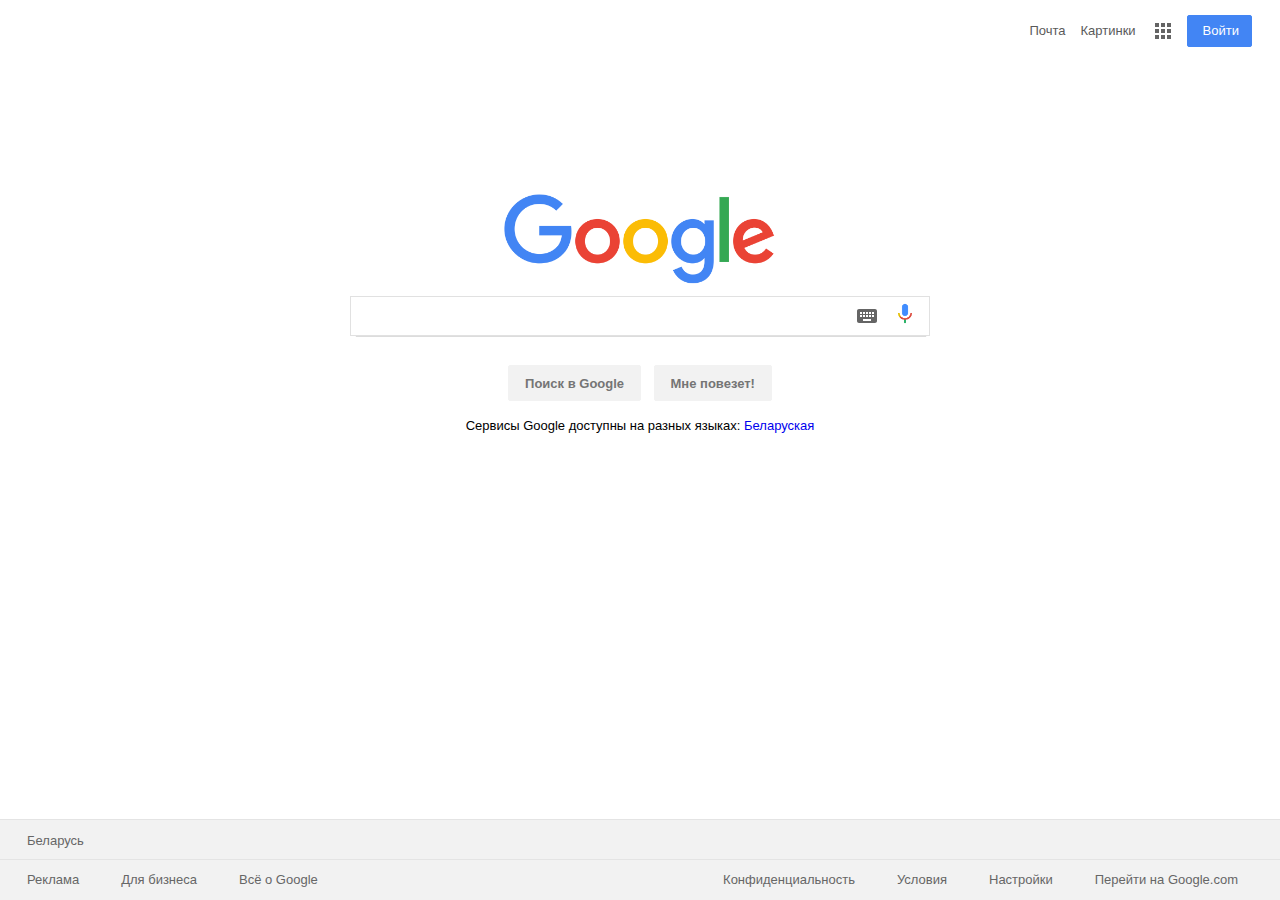
<file: index.html>
<!DOCTYPE html>
	<html>

		<head>
			<title>Google</title>
		    <link rel="stylesheet" href="google.css" />
		    <link rel="shortcut icon" href="favicon.ico" type="image/png" />
		    <meta http-equiv="Content-Type" content="text/html; charset=utf-8" />
		</head>

		<body>

			<header>
				
				<a id="mail" href="https://www.google.com/intl/ru/gmail/about/" id="head_1">Почта</a>
				<a id="pictures" href="https://www.google.by/search?q=%D0%BA%D0%B0%D1%80%D1%82%D0%B8%D0%BD%D0%BA%D0%B8+%D0%B3%D1%83%D0%B3%D0%BB&tbm=isch&tbo=u&source=univ&sa=X&ved=0ahUKEwj0geqKmsnYAhWIjSwKHVGvB3kQsAQILA&biw=1637&bih=958" id="head_2">Картинки</a>
				 <svg id="head_list" height="24" viewBox="0 0 24 24" width="24" xmlns="http://www.w3.org/2000/svg">
                <path d="M4 8h4V4H4v4zm6 12h4v-4h-4v4zm-6 0h4v-4H4v4zm0-6h4v-4H4v4zm6 0h4v-4h-4v4zm6-10v4h4V4h-4zm-6 4h4V4h-4v4zm6 6h4v-4h-4v4zm0 6h4v-4h-4v4z"/>
                <path d="M0 0h24v24H0z" fill="none"/>
            	</svg>
            	<button id="head_button">Войти</button>
			
			</header>
			
			<div id="form_wrapper">
				
				<form id="form" action="google.html" method="post">
					<img id="form_logo" src="logo.png" width="272" height="92" alt="Google logo image"/>
					<div id="input">
           			 	<input id="search" type="text" name="request" />
            			<svg id="keyboard" height="24" viewBox="0 0 24 24" width="24" xmlns="http://www.w3.org/2000/svg">
               				 <path d="M20 5H4c-1.1 0-1.99.9-1.99 2L2 17c0 1.1.9 2 2 2h16c1.1 0 2-.9 2-2V7c0-1.1-.9-2-2-2zm-9 3h2v2h-2V8zm0 3h2v2h-2v-2zM8 8h2v2H8V8zm0 3h2v2H8v-2zm-1 2H5v-2h2v2zm0-3H5V8h2v2zm9 7H8v-2h8v2zm0-4h-2v-2h2v2zm0-3h-2V8h2v2zm3 3h-2v-2h2v2zm0-3h-2V8h2v2z"/>
                			<path d="M0 0h24v24H0zm0 0h24v24H0z" fill="none"/>
            			</svg>
            			<img id="micro" src="micro.png" width="24" height="24"/>
        			</div>
        			<div id="buttons">
        				<button id="button_search" ">Поиск в Google</button>
        				<button id="button_luck">Мне повезет!</button>
        			</div>
				</form>	
				<p >Сервисы Google доступны на разных языках: <a id="language" href="https://www.google.by/setprefs?sig=0_HR-SA8pEO9H85wOqW_h2CabsrlQ%3D&hl=be&source=homepage&sa=X&ved=0ahUKEwiA1Iu79s3YAhXJFSwKHSmvDxIQ2ZgBCAg">Беларуская</a></p>
			</div>

			
		</body>

		<footer>
			<div id="footer_firstline">
				<p class="firstline">Беларусь</p>
			</div>
			<div id="footer_secondline">
				<ul id="footer_left">
	        		<li class="f_left">Реклама</li>
	       	 		<li class="f_left">Для бизнеса</li>
	        		<li class="f_left">Всё о Google</li>
	    		</ul>
	    		<ul id="footer_right">
	        		<li class="f_left">Конфиденциальность</li>
	       			<li class="f_left">Условия</li>
	        		<li class="f_left">Настройки</li>
	       		 	<li class="f_left">Перейти на Google.com</li>
	    		</ul>
    	</div>
		</footer>

	</html>
</file>
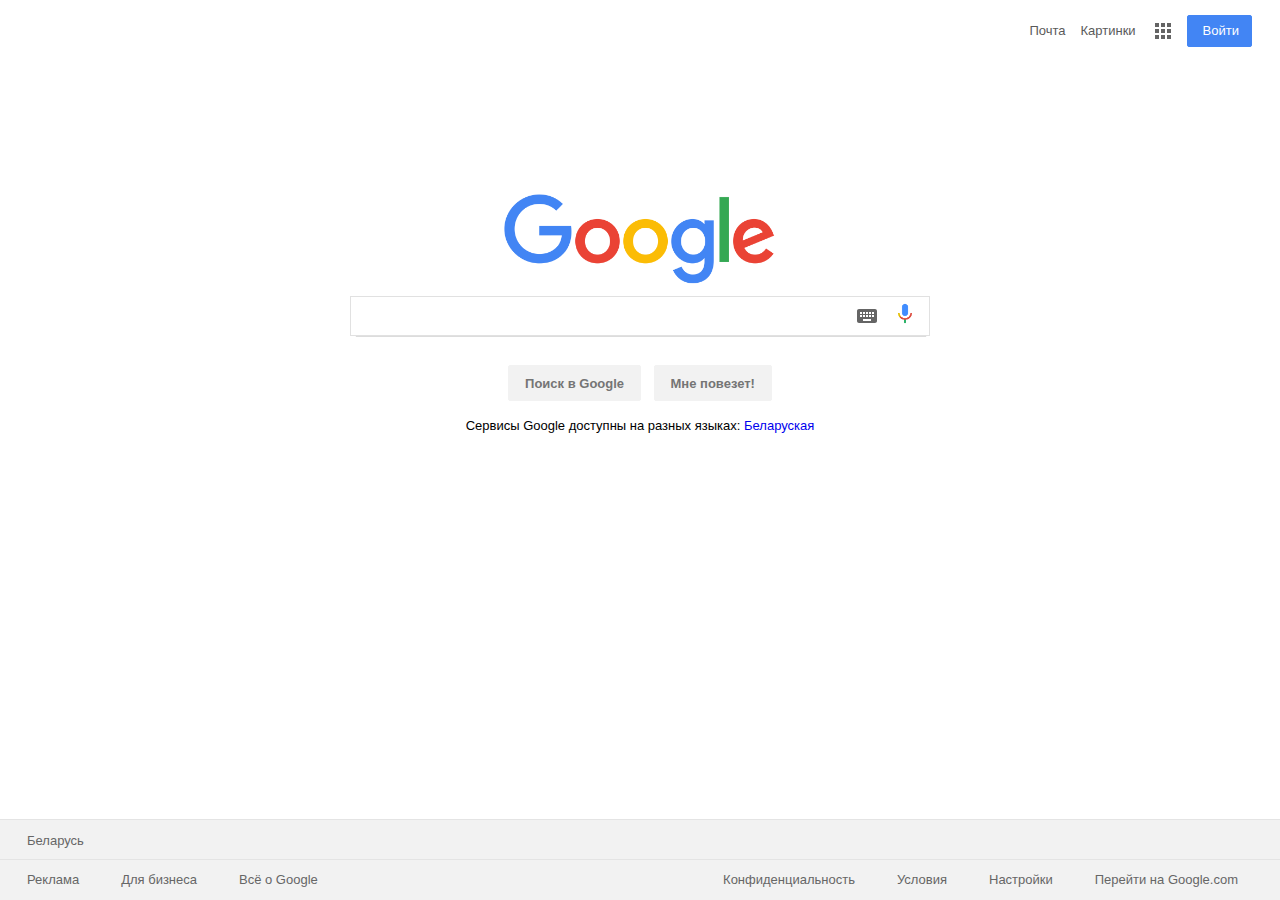
<file: google.html>
<!DOCTYPE html>
	<html>

		<head>
			<title>Google</title>
		    <link rel="stylesheet" href="google.css" />
		    <link rel="shortcut icon" href="favicon.ico" type="image/png" />
		    <meta http-equiv="Content-Type" content="text/html; charset=utf-8" />
		</head>

		<body>

			<header>
				
				<a id="mail" href="https://www.google.com/intl/ru/gmail/about/" id="head_1">Почта</a>
				<a id="pictures" href="https://www.google.by/search?q=%D0%BA%D0%B0%D1%80%D1%82%D0%B8%D0%BD%D0%BA%D0%B8+%D0%B3%D1%83%D0%B3%D0%BB&tbm=isch&tbo=u&source=univ&sa=X&ved=0ahUKEwj0geqKmsnYAhWIjSwKHVGvB3kQsAQILA&biw=1637&bih=958" id="head_2">Картинки</a>
				 <svg id="head_list" height="24" viewBox="0 0 24 24" width="24" xmlns="http://www.w3.org/2000/svg">
                <path d="M4 8h4V4H4v4zm6 12h4v-4h-4v4zm-6 0h4v-4H4v4zm0-6h4v-4H4v4zm6 0h4v-4h-4v4zm6-10v4h4V4h-4zm-6 4h4V4h-4v4zm6 6h4v-4h-4v4zm0 6h4v-4h-4v4z"/>
                <path d="M0 0h24v24H0z" fill="none"/>
            	</svg>
            	<button id="head_button">Войти</button>
			
			</header>
			
			<div id="form_wrapper">
				
				<form id="form" action="google.html" method="post">
					<img id="form_logo" src="logo.png" width="272" height="92" alt="Google logo image"/>
					<div id="input">
           			 	<input id="search" type="text" name="request" />
            			<svg id="keyboard" height="24" viewBox="0 0 24 24" width="24" xmlns="http://www.w3.org/2000/svg">
               				 <path d="M20 5H4c-1.1 0-1.99.9-1.99 2L2 17c0 1.1.9 2 2 2h16c1.1 0 2-.9 2-2V7c0-1.1-.9-2-2-2zm-9 3h2v2h-2V8zm0 3h2v2h-2v-2zM8 8h2v2H8V8zm0 3h2v2H8v-2zm-1 2H5v-2h2v2zm0-3H5V8h2v2zm9 7H8v-2h8v2zm0-4h-2v-2h2v2zm0-3h-2V8h2v2zm3 3h-2v-2h2v2zm0-3h-2V8h2v2z"/>
                			<path d="M0 0h24v24H0zm0 0h24v24H0z" fill="none"/>
            			</svg>
            			<img id="micro" src="micro.png" width="24" height="24"/>
        			</div>
        			<div id="buttons">
        				<button id="button_search" ">Поиск в Google</button>
        				<button id="button_luck">Мне повезет!</button>
        			</div>
				</form>	
				<p >Сервисы Google доступны на разных языках: <a id="language" href="https://www.google.by/setprefs?sig=0_HR-SA8pEO9H85wOqW_h2CabsrlQ%3D&hl=be&source=homepage&sa=X&ved=0ahUKEwiA1Iu79s3YAhXJFSwKHSmvDxIQ2ZgBCAg">Беларуская</a></p>
			</div>

			
		</body>

		<footer>
			<div id="footer_firstline">
				<p class="firstline">Беларусь</p>
			</div>
			<div id="footer_secondline">
				<ul id="footer_left">
	        		<li class="f_left">Реклама</li>
	       	 		<li class="f_left">Для бизнеса</li>
	        		<li class="f_left">Всё о Google</li>
	    		</ul>
	    		<ul id="footer_right">
	        		<li class="f_left">Конфиденциальность</li>
	       			<li class="f_left">Условия</li>
	        		<li class="f_left">Настройки</li>
	       		 	<li class="f_left">Перейти на Google.com</li>
	    		</ul>
    	</div>
		</footer>

	</html>
</file>
<file: google.css>
html, body {
    height: 100vh;
    margin: 0;
    padding: 0;
    box-sizing: border-box;
    font-family: arial, sans-serif;
}

header{
	top: -295px;
    padding-top: 15px;
    padding-right: 18px;
    margin: 0;
    display: flex;
    justify-content: flex-end;
    align-items: center;
    font-family: arial, sans-serif;
}

#mail, #pictures{
	opacity: 0.75;
    cursor: pointer;
    display: inline-block;
    line-height: 24px;
    outline: none;
    vertical-align: middle;
    white-space: nowrap;
    text-align: right;
    font-size: 13px;
    margin-left: 0!important;
    margin-right: 0!important;
    padding-left: 15px;
    color: #222;
}

#mail:hover, #pictures:hover{
	opacity: 1;
    text-decoration: underline;
}

#head_list{
	
    margin-right: 12px;
    padding-left: 15px;
    fill: #646464;
    cursor: pointer;
}


#head_list:hover{
  fill: #000000;
}

#head_button{
	background-color: #4285f4;
    border: 1px solid #4285f4;
    color: #ffffff;
    font-size: 13px;
    line-height: 28px;
    padding-left: 12px;
    padding-right: 12px;
    border-radius: 2px;
    font  fill: #000000;
    margin-right: 10px;
    padding-left: 15px;

}

#head_button:hover {
    box-shadow: 0 1px 0 rgba(0,0,0,.15);
}

#head_list{
	height: 24px;
}

a{
	text-decoration:none;
	font-family: arial,sans-serif;
}

#language: hover{
	text-decoration:underline;
}

#input{
	width: 580px;
    height: 40px;
	box-sizing: border-box;
    border: 1px solid #e1e1e1;
    margin: 0 auto;
    margin-top: 10px;
    padding: 5px 9px 0;
    box-shadow: 1px 5px 1px -5px rgba(0, 0, 0, 0.8);
}

#input:hover {
    box-shadow: 4px 7px 7px -6px rgba(0, 0, 0, 0.5);
}

#search{
	display: block;
    position: absolute;
    font-size: 16px;
    border: none;
    height: 30px;
    width: 363px;
    line-height: 34px;
    border: none;
    outline: none;
}


#keyboard, #micro{
	display: block;
    position: relative;
    cursor: pointer;
}

#keyboard{
	left: 495px;
    top: 2px;
    opacity: 0.6;
}

#keyboard:hover{
	opacity: 0.8;
}

#micro{
	left: 533px;
    top: -24px;
}

p{
	font-size:small;
	margin-bottom:24px;
	display:inline-block;
	line-height:28px;
	padding:0 3px;
	display:inline-block;
	margin:0 2px;
	white-space:nowrap;
	display:inline-block;margin:0 2px
}


span:hover{
	text-decoration: underline;
}

footer{
	box-sizing: border-box;
	display: flex;
}

#footer_secondline{
	background: #f2f2f2;
    bottom: 0;
    width: 100%;
    margin: 0;
    display: flex;
    font-family: arial, sans-serif;
	box-sizing: border-box;
    position: fixed;
    justify-content: space-between;
    align-items: center;
    padding-right: 27px;
    line-height: 40px;
    border-top: 1px solid #e4e4e4;   
}

#footer_firstline{
	background: #f2f2f2;
    bottom: 0;
    width: 100%;
    margin: 0;
    font-family: arial, sans-serif;
	box-sizing: border-box;
    padding-bottom: 40px;
    position: fixed;
    line-height: 40px;
    border-top: 1px solid #e4e4e4;
	text-align: left;
	color: #666;
	padding-left: 22px;
     margin-right: 15px;
}

#footer_left{
	float: left;
    margin: 0;
    padding-left: 0px;
    display: flex;
}

#footer_right{
	float: right;
	clear: left;
    margin: 0;
    padding: 0;
    display: flex;
}

.f_left, .f_right{
	color: #666;
	font-size: small;
    margin-right: 0;
    cursor: pointer;
    list-style-type: none;
    display: inline-block;
    padding-left: 27px;
    margin-right: 15px;
}

.f_left:hover, .f_right:hover {
    text-decoration: underline;
}

#form_wrapper{
	margin-top: 11.5%;	
	text-align: center;
}

#form_logo{
	display: block;
    margin: 0 auto;
}

#buttons{
	box-sizing: border-box;
    padding-top: 18px;
}

#button_search,#button_luck{
	height: 36px;
	color: #757575;
	font-weight: bold;
	font-family: arial, sans-serif;
    font-size: 13px;
    line-height: 27px;
    background-color: #f2f2f2;
    border: 1px solid #f2f2f2;
    border-radius: 2px;
    margin: 11px 4px;
    padding: 0 16px;   
}

#button_search:hover ,#button_luck:hover {
	color: #222;
	background-color: #f8f8f8;
	border: 1px solid #c6c6c6;
    box-shadow: 0 1px 1px rgba(0, 0, 0, 0.1);
    }
</file>
